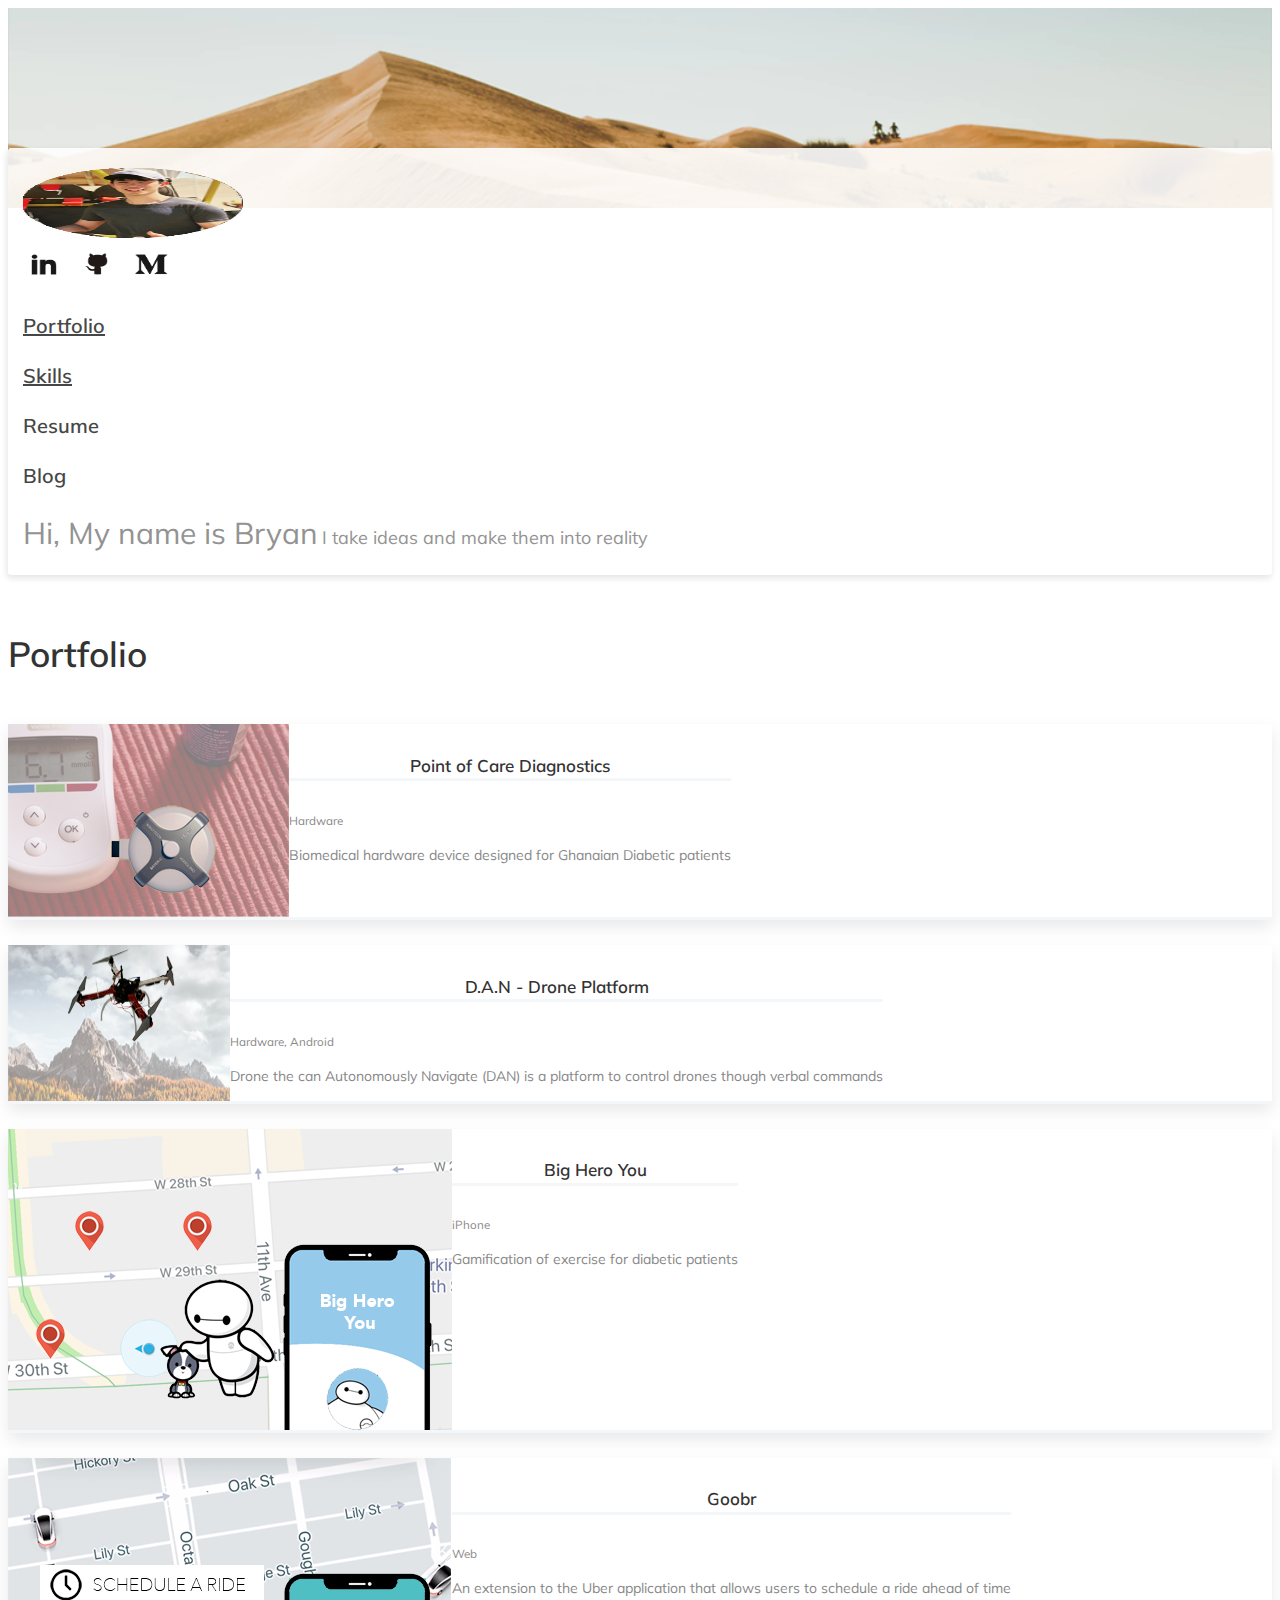
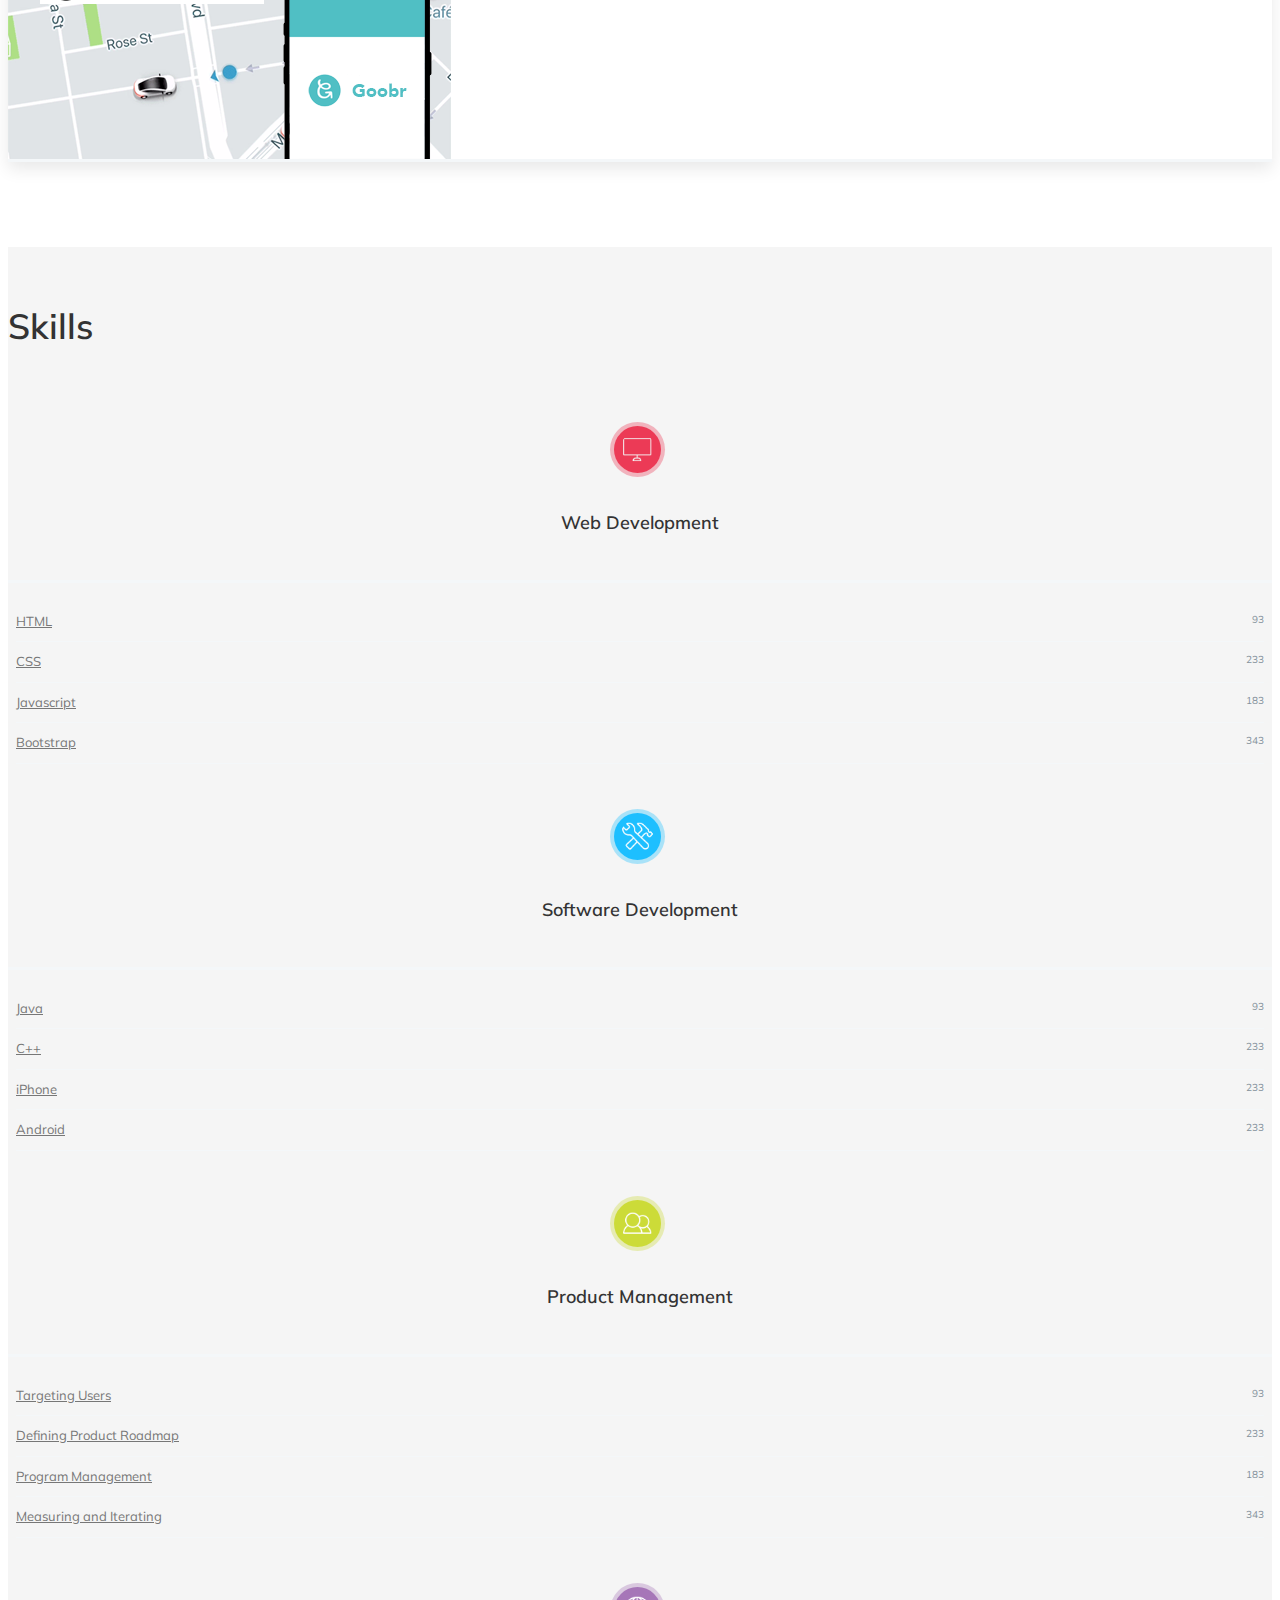
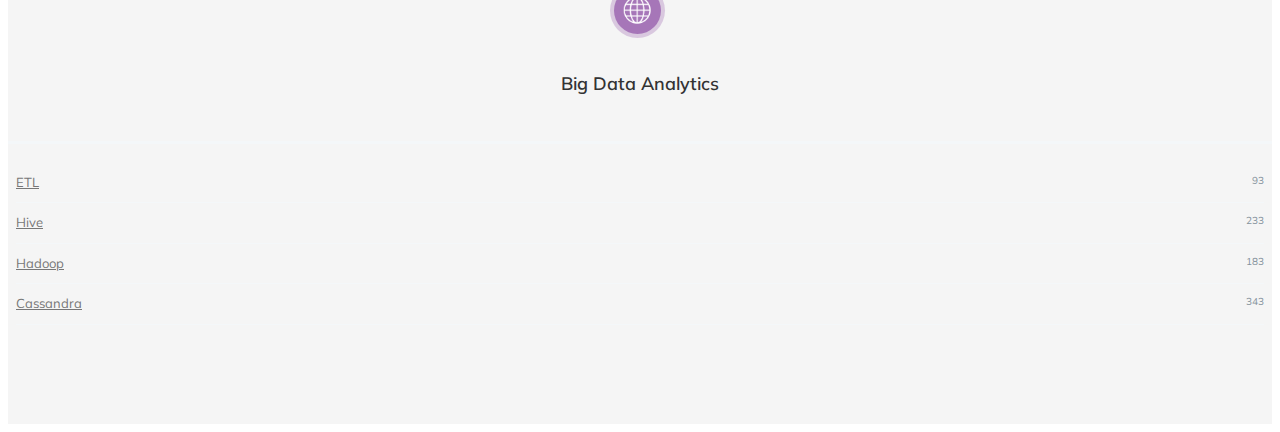
<file: index.html>
<!doctype html>
<html lang="en">
  <head>
    <!-- Required meta tags -->
    <meta charset="utf-8">
    <meta name="viewport" content="width=device-width, initial-scale=1, shrink-to-fit=no">

    <!-- Bootstrap CSS -->
    <link rel="stylesheet" href="https://stackpath.bootstrapcdn.com/bootstrap/4.1.3/css/bootstrap.min.css" integrity="sha384-MCw98/SFnGE8fJT3GXwEOngsV7Zt27NXFoaoApmYm81iuXoPkFOJwJ8ERdknLPMO" crossorigin="anonymous">
    <link rel="stylesheet" href="css/website.css">
    <link rel="shortcut icon" type="image/png" href="icons/Bryan.png"/>
    <title>Bryan Cam</title>
  </head>
  <body>
    <section id="Overview" class="banner">
      <div class="container" style="padding: 100px 0px;">
        
      </div>
    </section>
    <div class="container overview">
      <div class="row justify-content-md-center">
        <div class="col-7 d-flex">
          <div class="row">
            <div class="col-2">
              <div class="row">
                <img class="col-12" src="images/headshot2.png" alt="head shot" style= "width: 220px; height:70px;">
              </div>
            </div>
            <div class="col-10">
              <div class="row justify-content-md-center" style="padding: 8px 0px;">
                  <div class ="col-5">
                      <a href="https://www.linkedin.com/in/bryanCam/"><img class="icon" src="icons/LinkedIn.png" alt="head shot"></a>
                      <a href="https://github.com/blank0043"><img class="icon" src="icons/Github.png" alt="head shot"></a>
                      <a href="https://medium.com/@bryancam"><img class="icon" src="icons/Medium.png" alt="head shot"></a>
                  </div>
              </div>
              <div class="row justify-content-center">
                <div class="col-sm text-center border-right">
                  <h3><a href="#portfolio">Portfolio</a></h3>
                </div>
                <div class="col-sm text-center border-right">
                  <h3><a href="#skills">Skills</a></h3>
                </div>
                <div class="col-sm text-center border-right">
                  <h3>Resume</h3>
                </div>
                <div class="col-sm text-center">
                  <h3>Blog</h3>
                </div>
              </div>
            </div>
          </div>
          
        </div>
       
      </div>
       <div class="row justify-content-md-center  ">
          <div class= "col-8 text-center">
            <p><span class="title">Hi, My name is Bryan</span> <span class="title2">I take ideas and make them into reality</span></p>
          </div>
              
        </div>
    </div>
    <a name="porfolio"></a>
    <section id="portfolio">
      
      <div class="container">
        
        <div class="header">
          
          <h1>Portfolio</h1>
        </div>
        <div class="card-deck">
          <div class="card deck">
            <img class="card-img-top" src="images/APOC-preview.png" alt="Card image cap">
            <div class="card-body">
              <h5 class="card-title">Point of Care Diagnostics</h5>
              <p class="card-text"><small class="text-muted">Hardware</small></p>
              <p class="card-text">Biomedical hardware device designed for Ghanaian Diabetic patients</p>
              
            </div>
          </div>
          <div class="card deck">
            <img class="card-img-top" src="images/DAN-preview.png" alt="Card image cap">
            <div class="card-body">
              <h5 class="card-title">D.A.N - Drone Platform</h5>
              <p class="card-text"><small class="text-muted">Hardware, Android</small></p>
              <p class="card-text">Drone the can Autonomously Navigate (DAN) is a platform to control drones though verbal commands</p>
              
            </div>
          </div>
          <div class="card deck">
            <img class="card-img-top" src="images/BigHeroYou-preview.png" alt="Card image cap">
            <div class="card-body">
              <h5 class="card-title">Big Hero You</h5>
              <p class="card-text"><small class="text-muted">iPhone</small></p>
              <p class="card-text">Gamification of exercise for diabetic patients</p>
            </div>
          </div>
          <div class="card deck">
            <img class="card-img-top" src="images/Goobr-preview.png" alt="Card image cap">
            <div class="card-body">
              <h5 class="card-title">Goobr</h5>
              <p class="card-text"><small class="text-muted">Web</small></p>
              <p class="card-text">An extension to the Uber application that allows users to schedule a ride ahead of time</p>
            </div>
          </div>
        </div>
      </div>
    </section>
    <a name="skills"></a>
    <section id="skills" class="greyBackground">
      <div class="container">
        <div class="header">
          <h1>Skills</h1>
        </div>
        <div class="row card-deck">
          <div class="col-lg-3 offset-lg-0 col-md-5 offset-md-1 col-sm-6 col-6 card">
							<div class="header card-title">
								<i class="fa fa-laptop icon-bg-1"> <img class="skills-icon icon-bg1" src="icons/Web.png" alt="head shot"></i> 
								<h4>Web Development</h4>
							</div>
							<ul class="category-list" >
								<li><a href="category.html">HTML <span>93</span></a></li>
								<li><a href="category.html">CSS <span>233</span></a></li>
								<li><a href="category.html">Javascript  <span>183</span></a></li>
								<li><a href="category.html">Bootstrap <span>343</span></a></li>
							</ul>
					</div> <!-- /Category List -->
            <div class="col-lg-3 offset-lg-0 col-md-5 offset-md-1 col-sm-6 col-6 portfolioDisplay card">
                <div class="header card-title">
                  <i class="fa fa-laptop icon-bg-1"> <img class="skills-icon icon-bg2" src="icons/Coding.png" alt="head shot"></i> 
                  <h4>Software Development</h4>
                </div>
                <ul class="category-list" >
                  <li><a href="category.html">Java <span>93</span></a></li>
                  <li><a href="category.html">C++ <span>233</span></a></li>
                  <li><a href="category.html">iPhone <span>233</span></a></li>
                  <li><a href="category.html">Android <span>233</span></a></li>
                </ul>
            </div>
            <div class="col-lg-3 offset-lg-0 col-md-5 offset-md-1 col-sm-6 col-6 portfolioDisplay card">
                <div class="header card-title">
                  <i class="fa fa-laptop icon-bg-1"> <img class="skills-icon icon-bg3" src="icons/Product.png" alt="head shot"></i> 
                  <h4>Product Management</h4>
                </div>
                <ul class="category-list" >
                  <li><a href="category.html">Targeting Users<span>93</span></a></li>
                  <li><a href="category.html">Defining Product Roadmap<span>233</span></a></li>
                  <li><a href="category.html">Program Management<span>183</span></a></li>
                  <li><a href="category.html">Measuring and Iterating<span>343</span></a></li>
                </ul>
            </div>
            <div class="col-lg-3 offset-lg-0 col-md-5 offset-md-1 col-sm-6 col-6 portfolioDisplay card">
                <div class="header card-title">
                  <i class="fa fa-laptop icon-bg-1"> <img class="skills-icon icon-bg4" src="icons/BigData.png" alt="head shot"></i> 
                  <h4>Big Data Analytics</h4>
                </div>
                <ul class="category-list" >
                  <li><a href="category.html">ETL<span>93</span></a></li>
                  <li><a href="category.html">Hive <span>233</span></a></li>
                  <li><a href="category.html">Hadoop<span>183</span></a></li>
                  <li><a href="category.html">Cassandra<span>343</span></a></li>
                </ul>
            </div>
        </div>
      </div>  
    </section>

    <!-- Optional JavaScript -->
    <!-- jQuery first, then Popper.js, then Bootstrap JS -->
    <script src="https://code.jquery.com/jquery-3.3.1.slim.min.js" integrity="sha384-q8i/X+965DzO0rT7abK41JStQIAqVgRVzpbzo5smXKp4YfRvH+8abtTE1Pi6jizo" crossorigin="anonymous"></script>
    <script src="https://cdnjs.cloudflare.com/ajax/libs/popper.js/1.14.3/umd/popper.min.js" integrity="sha384-ZMP7rVo3mIykV+2+9J3UJ46jBk0WLaUAdn689aCwoqbBJiSnjAK/l8WvCWPIPm49" crossorigin="anonymous"></script>
    <script src="https://stackpath.bootstrapcdn.com/bootstrap/4.1.3/js/bootstrap.min.js" integrity="sha384-ChfqqxuZUCnJSK3+MXmPNIyE6ZbWh2IMqE241rYiqJxyMiZ6OW/JmZQ5stwEULTy" crossorigin="anonymous"></script>
  </body>
</html>
</file>
<file: css/website.css>
@import url("https://fonts.googleapis.com/css?family=Muli:300,400,600,700,800,900");
body {
  line-height: 1.5;
  font-family: "Muli", sans-serif;
}

p, li, input, select, button {
  font-family: "Muli", sans-serif;
  color: #666;
  font-size: 14px;
  font-weight: 400;
}

h1, h2, h3, h4, h5, h6 {
  font-family: "Muli", sans-serif;
  font-weight: 600;
  color: #333;
}

p {
  color: #666;
}

h1 {
  font-size: 35px;
}

h2 {
  font-size: 25px;
}

h3 {
  font-size: 20px;
}

h4 {
  font-size: 18px;
}

h5 {
    font-size: 17px;
}

p {
  color: #888;
}

a {
  color: inherit;
  }
  
  a:hover 
{
     opacity: 0.5;
     text-decoration:none; 
     cursor:pointer;
     
}
.banner {
  background-image: url("../images/desert.png");
  background-repeat: no-repeat; 
  background-position: center center;
  width: 100%;
  background-size: 100% auto;

}

.quote {
  background: white;
  opacity: 0.5;
}

.border-right {
  border-right-width: 23px;
  border-right-color: black;
}
.title{
  font-size: 30px;
}

.title2{
  font-size: 18px;
}
.overview {
  background: #fff;
  padding: 20px 15px 5px 15px;
  border-radius: 3px;
  margin-top: -60px;
  box-shadow: -1px 3px 6px rgba(0, 0, 0, 0.12);
  opacity: 0.9;
}

.icon {
  height: 25px;
  width: 40px;
  padding: 0px 10px 0px 0px;
}

.icon:hover {
  opacity: 0.5;
}

.icon2 {
  height: 30%;
  width: 30%;
}
.header {
  padding: 30px 0px 20px 0px;
}

#portfolio {
  padding-bottom: 60px;
}
.card-title{
    text-align: center;
    border-bottom: 3px solid #F4F7F9;
}
.deck {
    background-color: white;
    border-bottom: 3px solid #F4F7F9;
    box-shadow: 0px 7px 16px 0px rgba(0,0,0,0.09);
 
    margin-bottom: 25px;
    display: flex;
}

.greyBackground{
  background-color: rgb(245,245,245); 
}


.category-list {
  padding: 3px 8px;
}

.category-list li {
    display: block;
    font-size: 14px;
    border-bottom: 1px solid #F4F7F9;
    padding: 10px 0;
}
.category-list li a span {
    float: right;
    font-size: 10px;
    border-radius: 10px;
    color: #84919B;
}

.category-list li a {
    display: block;
    color: #777;
    font-size: 13px;
}

ul {
  list-style-type: none;
}



.skills-icon {
  height: 35px;
  width: 35px;
  margin-right: 6px;
  margin-bottom: 6px;
  border-radius: 40px;
  padding: 6px 6px 6px 6px;
}

.icon-bg1 {
  background: #EC3A56;
  box-shadow: 0 0 0px 4px rgba(236, 58, 86, 0.35);
}

.icon-bg2 {
  background: #1DBFFF;
  box-shadow: 0 0 0px 4px rgba(29, 191, 255, 0.35);
}

.icon-bg3 {
  background: #ccdb38;
  box-shadow: 0 0 0px 4px rgba(204, 219, 56, 0.35);
}

.icon-bg4 {
  background: #a676b8;
  box-shadow: 0 0 0px 4px rgba(166, 118, 184, 0.35);
}

#skills {
  padding-bottom: 80px;
}
</file>
